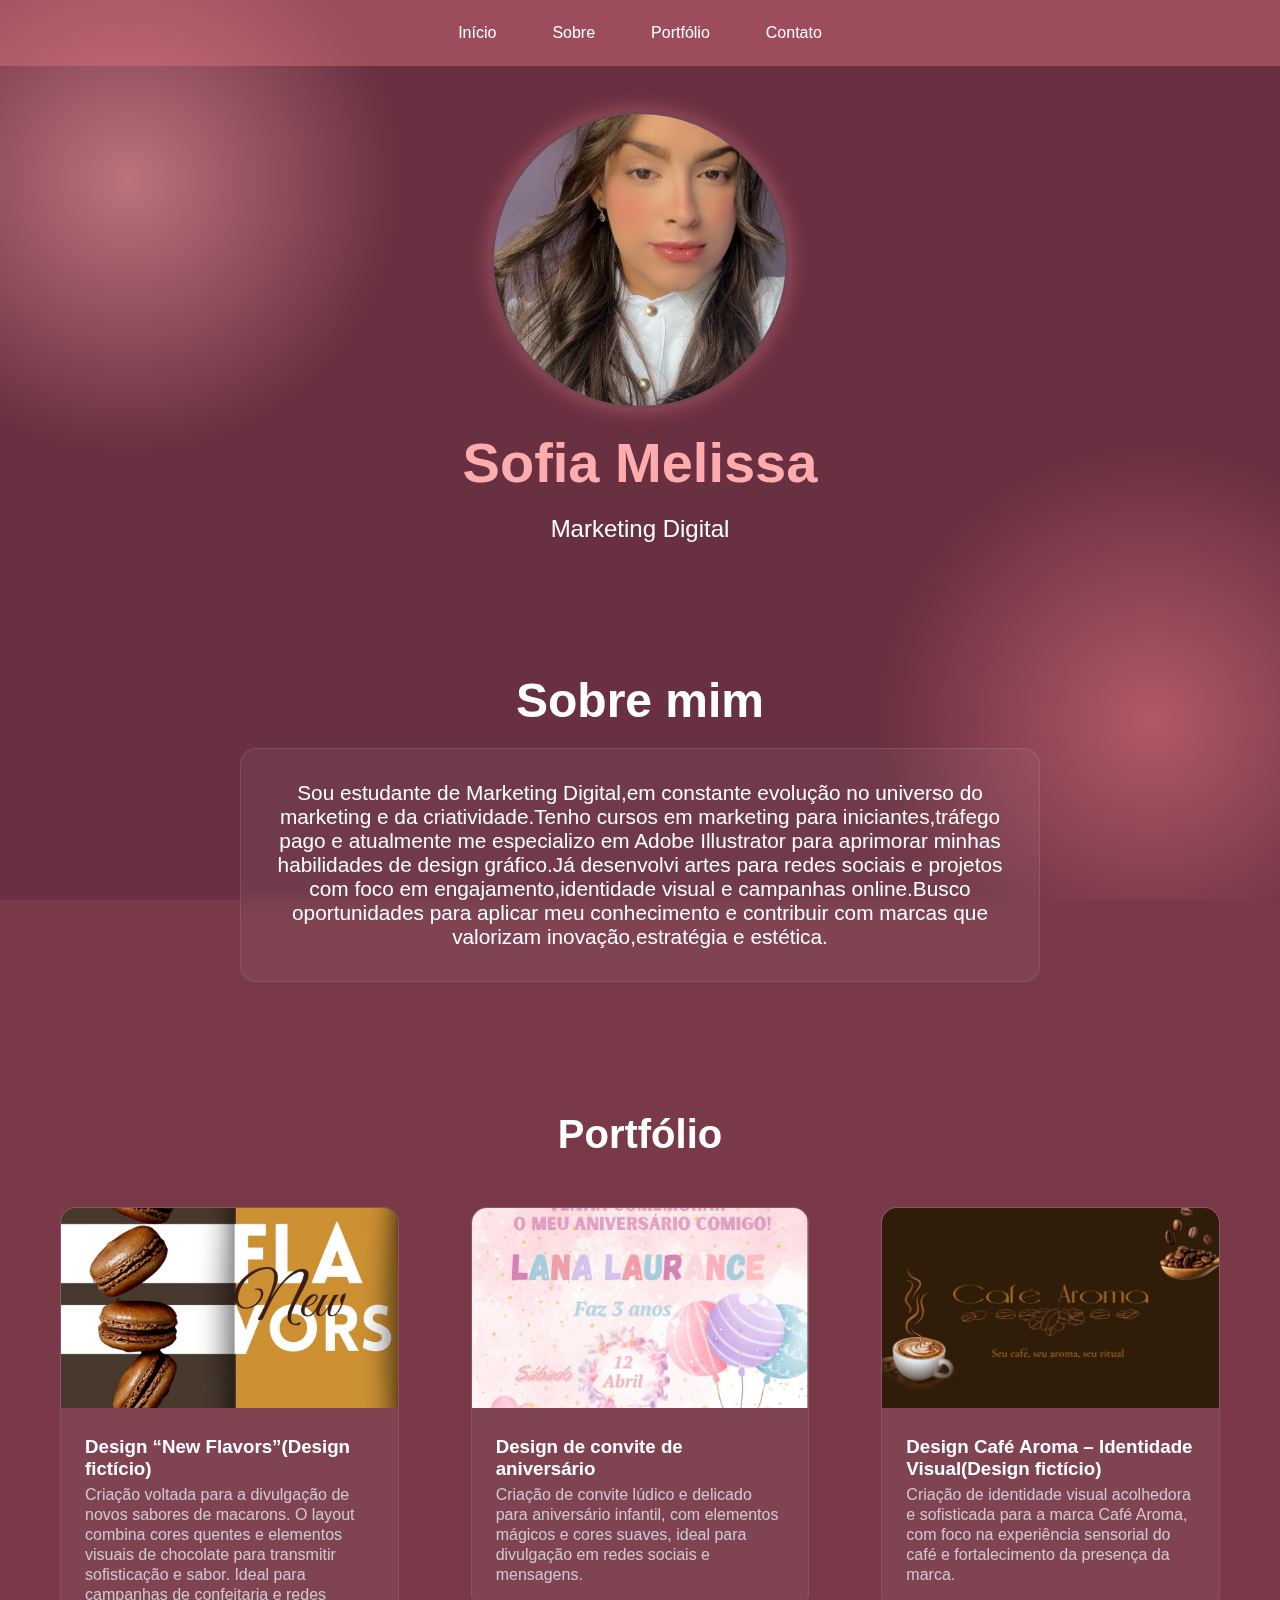
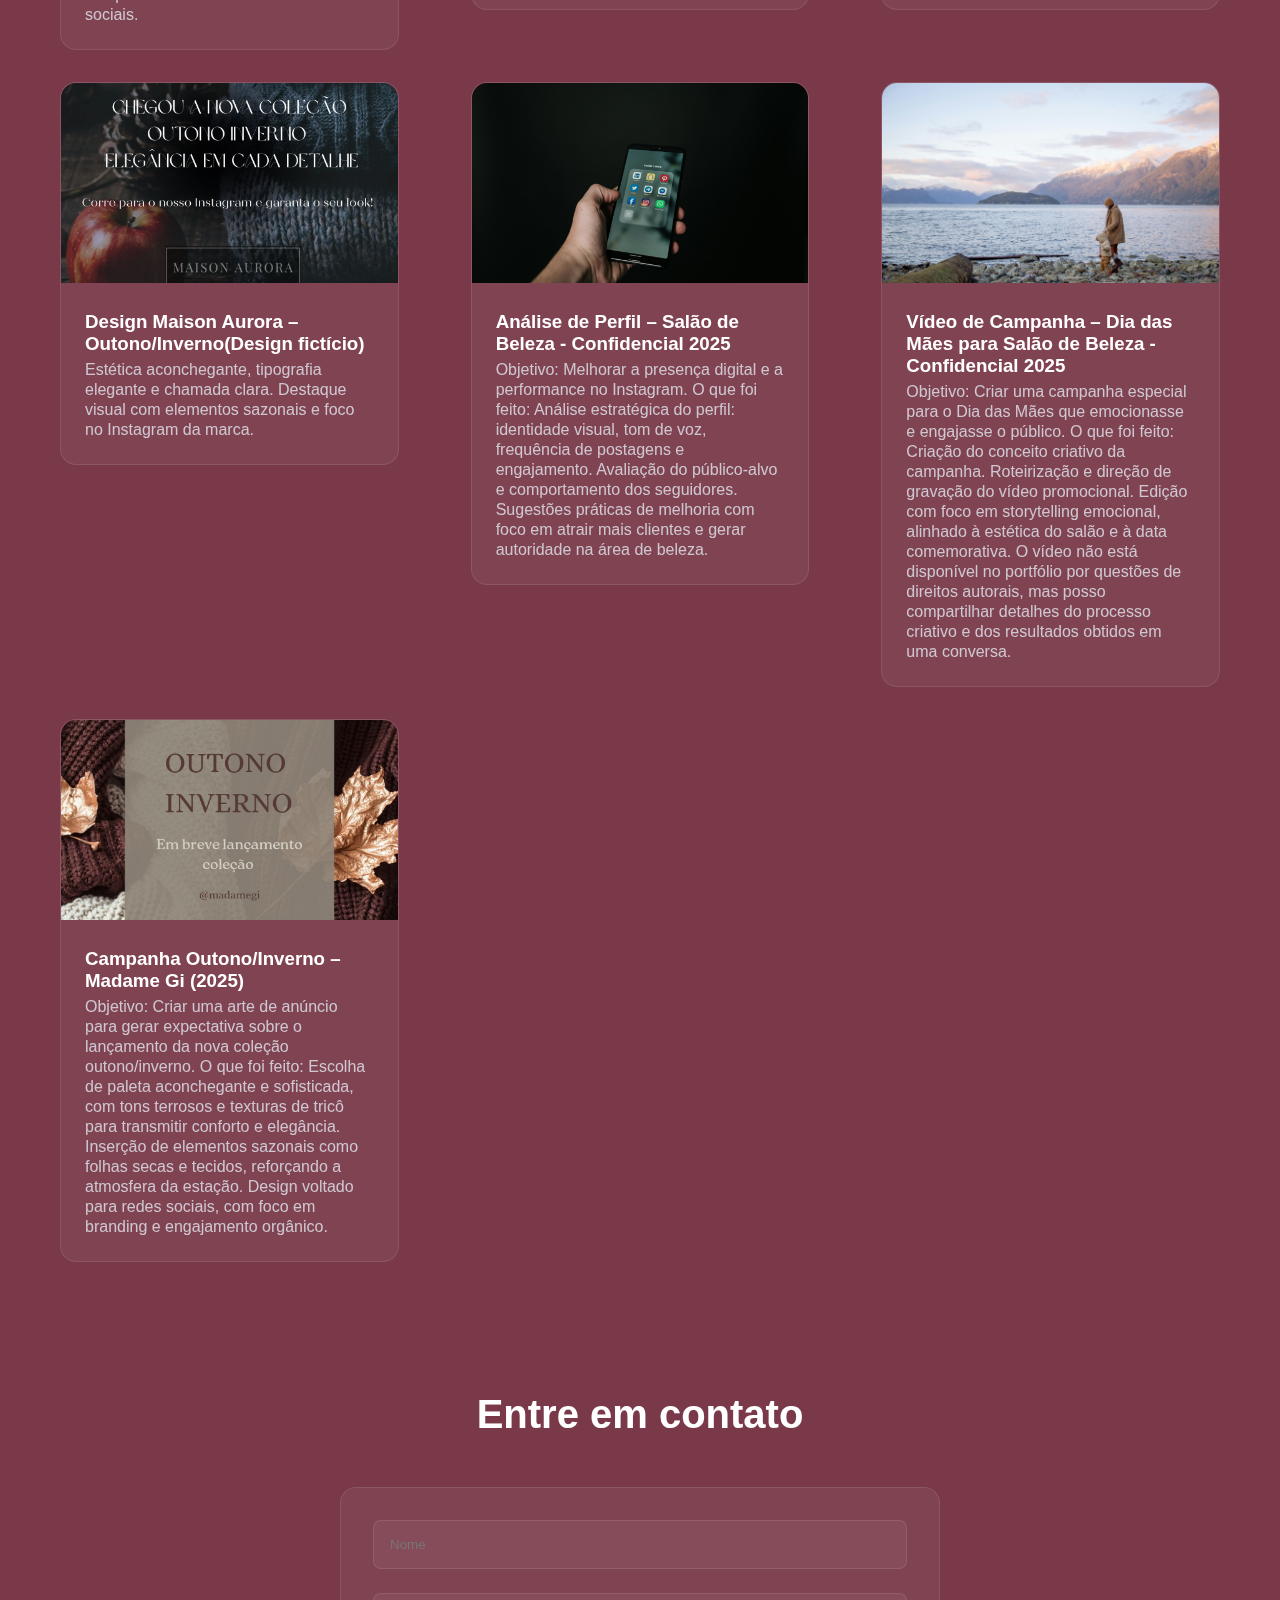
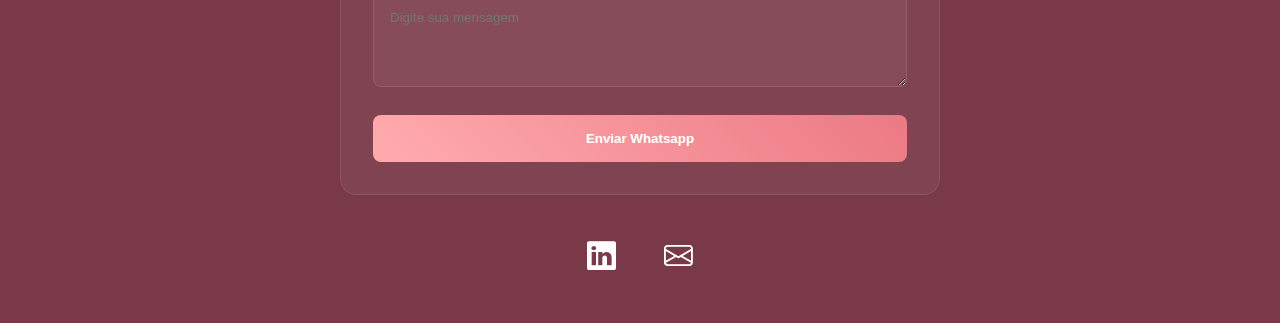
<file: index.html>
<!DOCTYPE html>
<html lang="pt-br"> <!-- Define o idioma do documento como português do Brasil -->

<head>
    <meta charset="UTF-8"> <!-- Define a codificação de caracteres como UTF-8 (suporta acentuação) -->
    <meta name="viewport" content="width=device-width, initial-scale=1.0">
    <!-- Faz com que o layout se ajuste ao tamanho da tela (responsividade) -->

    <link rel="stylesheet" href="style.css"> <!-- Importa o arquivo de estilos CSS -->

    <!-- Importa ícones do Bootstrap Icons via CDN -->
    <link rel="stylesheet" href="https://cdn.jsdelivr.net/npm/bootstrap-icons@1.11.3/font/bootstrap-icons.min.css">

    <title>Projeto portfólio Sofia Melissa</title> <!-- Título da aba do navegador -->
</head>

<body>
    <!-- Div usada para animação ou efeito visual de partículas -->
    <div class="particulas"></div>

    <!-- Navegação principal do site -->
    <nav class="navegacao">
        <ul class="menu">
            <!-- Cada item de menu é um link para uma seção da página -->
            <li><a href="#inicio" class="menu-link">Início</a></li>
            <li><a href="#sobre" class="menu-link">Sobre</a></li>
            <li><a href="#projetos" class="menu-link">Portfólio</a></li>
            <li><a href="#contato" class="menu-link">Contato</a></li>
        </ul>
    </nav>

    <!-- Seção principal (cabeçalho) do portfólio -->
    <main id="inicio" class="cabecalho">
        <!-- Foto do desenvolvedor -->
        <img src="img/sofia foto.jpeg" alt="Foto de Sofia Melissa " class="foto-perfil">

        <!-- Nome do desenvolvedor -->
        <h1>Sofia Melissa</h1>

        <!-- Subtítulo com área de atuação -->
        <p class="cabecalho-sub-titulo">Marketing Digital</p>
    </main>

    <!-- Seção "Sobre mim" -->
    <section id="sobre" class="sobre">
        <h2 class="sobre-titulo">Sobre mim</h2>
        <div class="sobre-caixa">
            <!-- Parágrafo descrevendo a pessoa -->
            <p class="sobre-paragrafo">
                Sou estudante de Marketing Digital,em constante evolução no universo do marketing e da
                criatividade.Tenho cursos em marketing para iniciantes,tráfego pago e atualmente me especializo em Adobe
                Illustrator para aprimorar minhas habilidades de design gráfico.Já desenvolvi artes para redes sociais e
                projetos com foco em engajamento,identidade visual e campanhas online.Busco oportunidades para aplicar
                meu conhecimento e contribuir com marcas que valorizam inovação,estratégia e estética.
            </p>
        </div>
    </section>

    <!-- Seção de projetos -->
    <section id="projetos" class="projetos">
        <h2 class="projetos-titulo">Portfólio</h2>
        <div class="projetos-caixa">

            <!-- Card de projeto individual -->
            <!-- Dica: copie essa div para adicionar outros projetos -->
            <a href="img/projeto flavors.jpeg" target="_blank">
                <div class="projetos-card">
                    <!-- Imagem ilustrativa do projeto -->
                    <img src="img/projeto flavors.jpeg" alt="Design 1" class="projetos-imagem">

                    <!-- Informações do projeto -->
                    <div class="caixa-textos-projeto">
                        <h3 class="info-projetos">Design “New Flavors”(Design fictício)</h3>
                        <p class="paragrafo-projetos">
                            Criação voltada para a divulgação de novos sabores de macarons. O layout combina cores
                            quentes e elementos visuais de chocolate para transmitir sofisticação e sabor. Ideal para
                            campanhas de confeitaria e redes sociais.
                        </p>
                    </div>
                </div>
            </a>

            <a href="img/acac673c-949e-4fef-861f-ca4670ba5179.jpeg" target="_blank">
                <div class="projetos-card">
                    <!-- Imagem ilustrativa do projeto -->
                    <img src="img/acac673c-949e-4fef-861f-ca4670ba5179.jpeg" alt="Design 2" class="projetos-imagem">

                    <!-- Informações do projeto -->
                    <div class="caixa-textos-projeto">
                        <h3 class="info-projetos">Design de convite de aniversário</h3>
                        <p class="paragrafo-projetos">Criação de convite lúdico e delicado para aniversário infantil,
                            com elementos mágicos e cores suaves, ideal para divulgação em redes sociais e mensagens.
                        </p>
                    </div>
                </div>
            </a>

            <a href="img/portfolio2sofia_page-0001.jpg" target="_blank">
                <div class="projetos-card">
                    <!-- Imagem ilustrativa do projeto -->
                    <img src="img/portfolio2sofia_page-0001.jpg" alt="Design 3" class="projetos-imagem">

                    <!-- Informações do projeto -->
                    <div class="caixa-textos-projeto">
                        <h3 class="info-projetos">Design Café Aroma – Identidade Visual(Design fictício)</h3>
                        <p class="paragrafo-projetos">
                            Criação de identidade visual acolhedora e sofisticada para a marca Café Aroma, com foco na
                            experiência sensorial do café e fortalecimento da presença da marca.
                        </p>
                    </div>
                </div>
            </a>

            <a href="img/Maison_Aurora.jpeg" target="_blank">
                <div class="projetos-card">
                    <!-- Imagem ilustrativa do projeto -->
                    <img src="img/Maison_Aurora.jpeg" alt="Design 4" class="projetos-imagem">

                    <!-- Informações do projeto -->
                    <div class="caixa-textos-projeto">
                        <h3 class="info-projetos">Design Maison Aurora – Outono/Inverno(Design fictício)</h3>
                        <p class="paragrafo-projetos">
                            Estética aconchegante, tipografia elegante e chamada clara. Destaque visual com elementos
                            sazonais e foco no Instagram da marca.
                        </p>
                    </div>
                </div>
            </a>

            <a href="" target="_blank">
                <div class="projetos-card">
                    <!-- Imagem ilustrativa do projeto -->
                    <img src="img/pexels-magnus-mueller-1398178-2818118.jpg" alt="Design 1" class="projetos-imagem">

                    <!-- Informações do projeto -->
                    <div class="caixa-textos-projeto">
                        <h3 class="info-projetos">Análise de Perfil – Salão de Beleza - Confidencial 2025
                        </h3>
                        <p class="paragrafo-projetos">

                            Objetivo: Melhorar a presença digital e a performance no Instagram.

                            O que foi feito:
                            Análise estratégica do perfil: identidade visual, tom de voz, frequência de postagens e
                            engajamento.
                            Avaliação do público-alvo e comportamento dos seguidores.
                            Sugestões práticas de melhoria com foco em atrair mais clientes e gerar autoridade na área
                            de beleza.
                        </p>
                    </div>
                </div>
            </a>

            <a href="" target="_blank">
                <div class="projetos-card">
                    <!-- Imagem ilustrativa do projeto -->
                    <img src="img/pexels-tatianasyrikova-3932874.jpg" alt="Design 1" class="projetos-imagem">

                    <!-- Informações do projeto -->
                    <div class="caixa-textos-projeto">
                        <h3 class="info-projetos">Vídeo de Campanha – Dia das Mães para Salão de Beleza - Confidencial
                            2025
                        </h3>
                        <p class="paragrafo-projetos">
                            Objetivo: Criar uma campanha especial para o Dia das Mães que emocionasse e engajasse o
                            público.

                            O que foi feito:
                            Criação do conceito criativo da campanha.
                            Roteirização e direção de gravação do vídeo promocional.
                            Edição com foco em storytelling emocional, alinhado à estética do salão e à data
                            comemorativa.

                            O vídeo não está disponível no portfólio por questões de direitos autorais, mas posso
                            compartilhar detalhes do processo criativo e dos resultados obtidos em uma conversa.
                        </p>
                    </div>
                </div>
            </a>

            <a href="" target="_blank">
                <div class="projetos-card">
                    <!-- Imagem ilustrativa do projeto -->
                    <img src="img/76115b62-b94c-400d-802d-ae33b278a243.jpeg" alt="Design 1" class="projetos-imagem">

                    <!-- Informações do projeto -->
                    <div class="caixa-textos-projeto">
                        <h3 class="info-projetos">Campanha Outono/Inverno – Madame Gi (2025)
                        </h3>
                        <p class="paragrafo-projetos">
                            Objetivo: Criar uma arte de anúncio para gerar expectativa sobre o lançamento da nova
                            coleção outono/inverno.

                            O que foi feito:
                            Escolha de paleta aconchegante e sofisticada, com tons terrosos e texturas de tricô para
                            transmitir conforto e elegância.
                            Inserção de elementos sazonais como folhas secas e tecidos, reforçando a atmosfera da
                            estação.
                            Design voltado para redes sociais, com foco em branding e engajamento orgânico.
                        </p>
                    </div>
                </div>
            </a>



        </div>
    </section>

    <!-- Seção de contato -->
    <section id="contato" class="contato">
        <h2 class="contato-titulo">Entre em contato</h2>

        <!-- Formulário de contato -->
        <form class="formulario-contato" id="formulario" onsubmit="enviarWhats(event)">
            <!-- Campo para o nome -->
            <div class="grupo-form">
                <input placeholder="Nome" class="campo-form" id="nome">
            </div>

            <!-- Campo para a mensagem -->
            <div class="grupo-form">
                <textarea class="campo-form" placeholder="Digite sua mensagem" rows="4" id="mensagem"></textarea>
            </div>

            <!-- Botão de envio (aciona a função enviarWhats no JS) -->
            <button type="submit" class="botao-form">Enviar Whatsapp</button>
        </form>
    </section>

    <!-- Seção com links para redes sociais -->
    <section class="botoes-links">
        <!-- Link para o LinkedIn com ícone -->
        <a href="https://www.linkedin.com/in/sofia-melissa-1abab3231/" target="_blank"><i
                class="bi bi-linkedin"></i></a>

        <!-- Link para e-mail com ícone -->
        <a href="mailto:sofiamelissadasilva@gmail.com"><i class="bi bi-envelope"></i></a>
    </section>

    <!-- Link para o arquivo JavaScript -->
    <script src="script.js"></script>

</body>

</html>
</file>
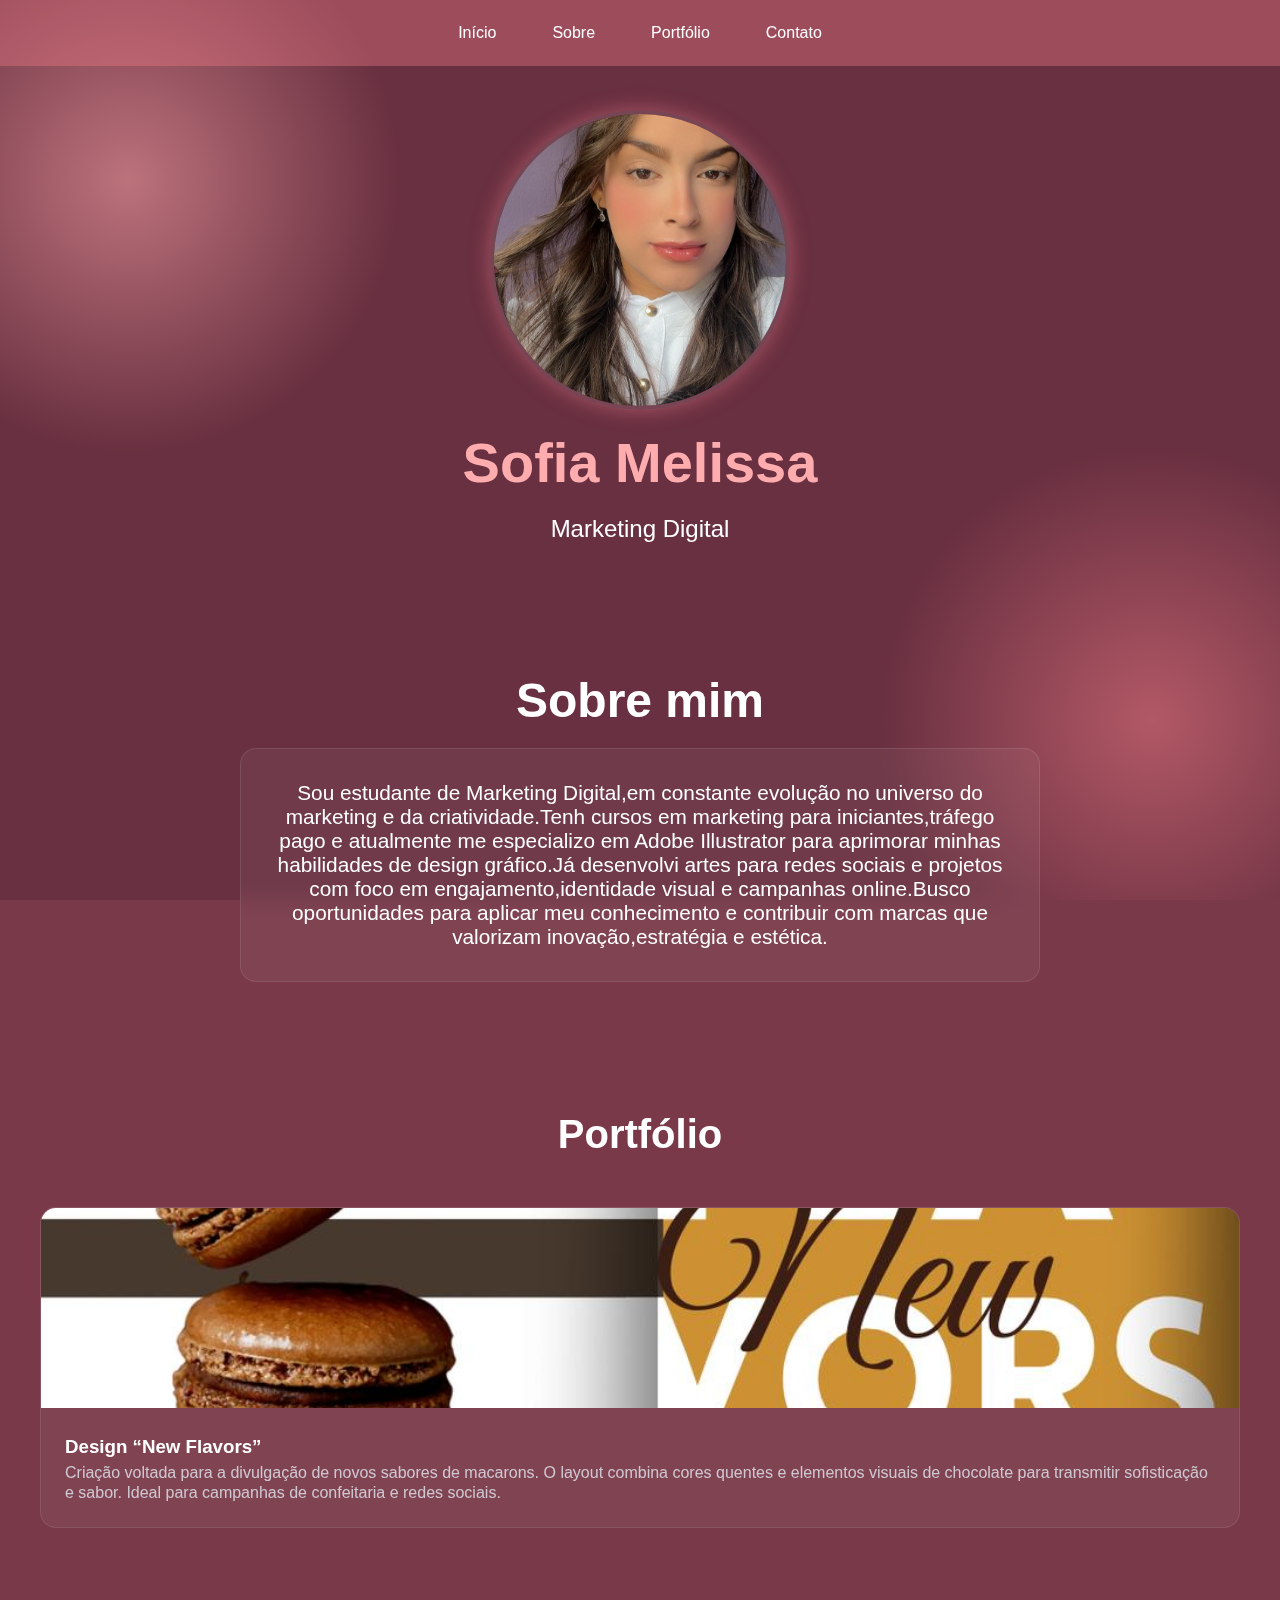
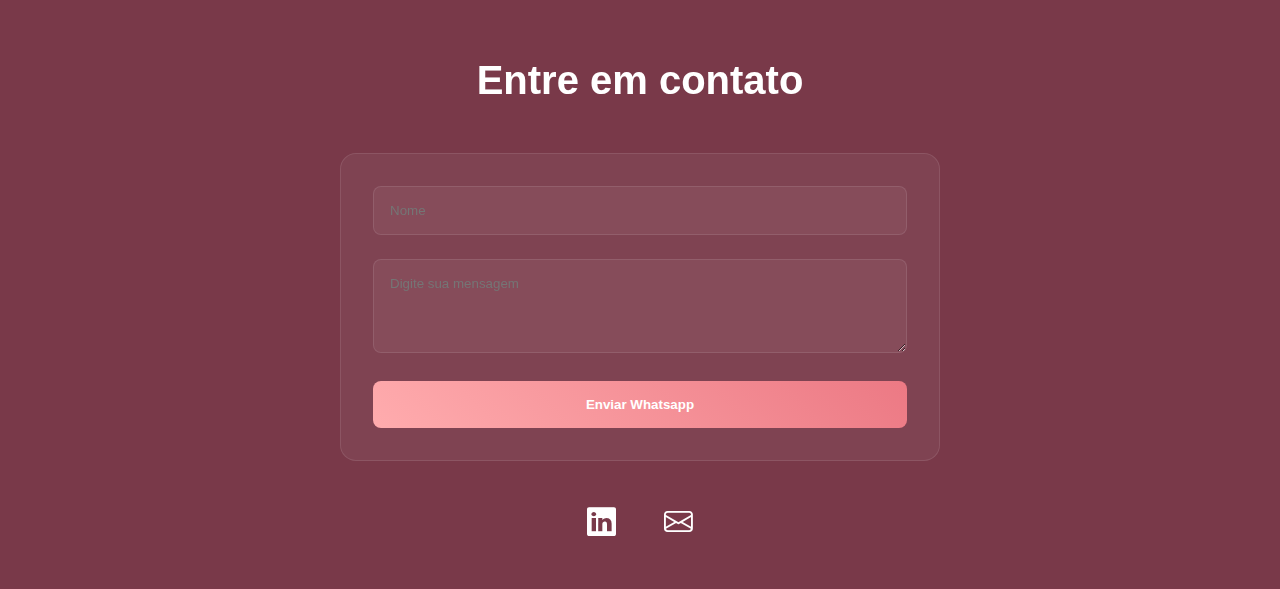
<file: Projeto_portfólio_sofia/index.html>
<!DOCTYPE html>
<html lang="pt-br"> <!-- Define o idioma do documento como português do Brasil -->

<head>
    <meta charset="UTF-8"> <!-- Define a codificação de caracteres como UTF-8 (suporta acentuação) -->
    <meta name="viewport" content="width=device-width, initial-scale=1.0">
    <!-- Faz com que o layout se ajuste ao tamanho da tela (responsividade) -->
    
    <link rel="stylesheet" href="style.css"> <!-- Importa o arquivo de estilos CSS -->
    
    <!-- Importa ícones do Bootstrap Icons via CDN -->
    <link rel="stylesheet" href="https://cdn.jsdelivr.net/npm/bootstrap-icons@1.11.3/font/bootstrap-icons.min.css">
    
    <title>Projeto portfólio Sofia Melissa</title> <!-- Título da aba do navegador -->
</head>

<body>
    <!-- Div usada para animação ou efeito visual de partículas -->
    <div class="particulas"></div>

    <!-- Navegação principal do site -->
    <nav class="navegacao">
        <ul class="menu">
            <!-- Cada item de menu é um link para uma seção da página -->
            <li><a href="#inicio" class="menu-link">Início</a></li>
            <li><a href="#sobre" class="menu-link">Sobre</a></li>
            <li><a href="#projetos" class="menu-link">Portfólio</a></li>
            <li><a href="#contato" class="menu-link">Contato</a></li>
        </ul>
    </nav>

    <!-- Seção principal (cabeçalho) do portfólio -->
    <main id="inicio" class="cabecalho">
        <!-- Foto do desenvolvedor -->
        <img src="img/sofia foto.jpeg" alt="Foto de Sofia Melissa " class="foto-perfil">
        
        <!-- Nome do desenvolvedor -->
        <h1>Sofia Melissa</h1>
        
        <!-- Subtítulo com área de atuação -->
        <p class="cabecalho-sub-titulo">Marketing Digital</p>
    </main>

    <!-- Seção "Sobre mim" -->
    <section id="sobre" class="sobre">
        <h2 class="sobre-titulo">Sobre mim</h2>
        <div class="sobre-caixa">
            <!-- Parágrafo descrevendo a pessoa -->
            <p class="sobre-paragrafo">
                Sou estudante de Marketing Digital,em constante evolução no universo do marketing e da criatividade.Tenh cursos em marketing para iniciantes,tráfego pago e atualmente me especializo em Adobe Illustrator para aprimorar minhas habilidades de design gráfico.Já desenvolvi artes para redes sociais e projetos com foco em engajamento,identidade visual e campanhas online.Busco oportunidades para aplicar meu conhecimento e contribuir com marcas que valorizam inovação,estratégia e estética.
            </p>
        </div>
    </section>

    <!-- Seção de projetos -->
    <section id="projetos" class="projetos">
        <h2 class="projetos-titulo">Portfólio</h2>
        <div class="projetos-caixa">

            <!-- Card de projeto individual -->
            <!-- Dica: copie essa div para adicionar outros projetos -->
            <div class="projetos-card" href="img/projeto flavors.jpeg" target="_blank">
                <!-- Imagem ilustrativa do projeto -->
                <img src="img/projeto flavors.jpeg" alt="Design 1" class="projetos-imagem">
                
                <!-- Informações do projeto -->
                <div class="caixa-textos-projeto">
                    <h3 class="info-projetos">Design “New Flavors”</h3>
                    <p class="paragrafo-projetos">Criação voltada para a divulgação de novos sabores de macarons. O layout combina cores quentes e elementos visuais de chocolate para transmitir sofisticação e sabor. Ideal para campanhas de confeitaria e redes sociais.</p>
                </div>
            </div>

        </div>
    </section>

    <!-- Seção de contato -->
    <section id="contato" class="contato">
        <h2 class="contato-titulo">Entre em contato</h2>
        
        <!-- Formulário de contato -->
        <form class="formulario-contato" id="formulario" onsubmit="enviarWhats(event)">
            <!-- Campo para o nome -->
            <div class="grupo-form">
                <input placeholder="Nome" class="campo-form" id="nome">
            </div>

            <!-- Campo para a mensagem -->
            <div class="grupo-form">
                <textarea class="campo-form" placeholder="Digite sua mensagem" rows="4" id="mensagem"></textarea>
            </div>

            <!-- Botão de envio (aciona a função enviarWhats no JS) -->
            <button type="submit" class="botao-form">Enviar Whatsapp</button>
        </form>
    </section>

    <!-- Seção com links para redes sociais -->
    <section class="botoes-links">
        <!-- Link para o LinkedIn com ícone -->
        <a href="https://www.linkedin.com/in/sofia-melissa-1abab3231/" target="_blank"><i class="bi bi-linkedin"></i></a>
        
        <!-- Link para e-mail com ícone -->
        <a href="mailto:sofiamelissadasilva@gmail.com"><i class="bi bi-envelope"></i></a>
    </section>

    <!-- Link para o arquivo JavaScript -->
    <script src="script.js"></script>

</body>

</html>
</file>
<file: style.css>
/* Reset de margens e paddings, define fonte padrão e modelo de caixa */
* {
    margin: 0;
    padding: 0;
    box-sizing: border-box;
    font-family: Verdana, Geneva, Tahoma, sans-serif;
}

/* Suaviza a rolagem ao navegar pelas âncoras */
html {
    scroll-behavior: smooth;
}

/* Definição de variáveis CSS para facilitar manutenção de cores */
:root {
    --cor-primaria: #ffacae;
    --cor-secundaria: #ec7984;
    --escuro: #793949;
    --mais-escuro: #5b293a;
    --claro: #FFFFFF;
    --vidro: rgba(255, 255, 255, 0.1);
}

/* Cor de fundo e texto do body */
body {
    background-color: var(--escuro);
    color: var(--claro);
}

/* Barra de navegação fixa no topo com fundo semitransparente */
.navegacao {
    position: fixed;
    top: 0;
    background: rgba(236, 121, 132, 0.4);
    width: 100%;
    z-index: 100;
    padding: 1.5rem;
}

/* Estilo do menu da navbar */
.menu {
    display: flex;
    justify-content: center;
    list-style: none;
    gap: 1rem;
}

/* Links do menu */
.menu-link {
    text-decoration: none;
    color: var(--claro);
    font-weight: 500;
    position: relative;
    padding: 0.5rem 0;
}

/* Linha animada que aparece abaixo do link ao passar o mouse */
.menu-link::after {
    content: '';
    height: 2px;
    width: 0;
    position: absolute;
    bottom: 0;
    left: 0;
    background: linear-gradient(90deg, var(--cor-primaria), var(--cor-secundaria));
    transition: width 0.5s ease;
}

.menu-link:hover::after {
    width: 100%;
}

/* Estilo da seção principal com a foto e nome */
.cabecalho {
    min-height: 60vh;
    padding: 110px 30px 50px 30px;
    display: flex;
    justify-content: center;
    align-items: center;
    flex-direction: column;
}

/* Estilização da foto de perfil */
.foto-perfil {
    width: 300px;
    height: 300px;
    object-fit: cover;
    border-radius: 50%;;
    border: 4px solid var(--vidro);
    box-shadow: 0 0 20px rgba(236, 121, 132, 0.5);
    border-radius: 50%;
    border: 4px solid var(--vidro); 
    animation: flutuar 5s ease-in-out infinite; /* animação de flutuação */
}

/* Título principal (nome) */
h1 {
    font-size: 3.5rem;
    color: var(--cor-primaria);
    font-weight: bold;
    margin: 20px;
    text-align: center;
}

/* Subtítulo com cargo */
.cabecalho-sub-titulo {
    font-size: 1.5rem;
    text-align: center;
    color: var(--claro);
}

/* Seção Sobre */
.sobre {
    padding: 80px 30px 50px 30px;
}

.sobre-titulo {
    font-size: 3rem;
    color: var(--claro);
    text-align: center;
    margin-bottom: 20px;
}

/* Caixa com efeito de vidro */
.sobre-caixa {
    padding: 2rem;
    max-width: 800px;
    margin: 0 auto;
    border-radius: 16px;
    border: 1px solid var(--vidro);
    backdrop-filter: blur(10px);
    background: rgba(255, 255, 255, 0.05);
}

.sobre-paragrafo {
    text-align: center;
    font-size: 1.3rem;
}

/* Seção Projetos */
.projetos {
    padding: 80px 30px 50px 30px;
}

/* Grid responsivo dos cards */
.projetos-caixa {
    display: grid;
    grid-template-columns: repeat(auto-fit, minmax(300px, 1fr));
    gap: 2rem;
    max-width: 1200px;
    margin: 0 auto;
}

/* Estilo dos cards de projetos */
.projetos-card {
    background: rgba(255, 255, 255, 0.05);
    border-radius: 16px;
    backdrop-filter: blur(5px);
    border: 1px solid var(--vidro);
    overflow: hidden;
    transition: all 0.9s ease;
    cursor: pointer;
}

/* Efeito ao passar o mouse sobre os cards */
.projetos-card:hover {
    box-shadow: 0 10px 20px rgba(236, 121, 132, 0.2);
    transform: translateY(-10px) scale(1.03);    
}

.projetos-titulo {
    text-align: center;
    font-size: 2.5rem;
    margin-bottom: 50px;
}

.projetos-imagem {
    height: 200px;
    width: 100%;
    object-fit: cover;
}

.caixa-textos-projeto {
    padding: 1.5rem;
}

.paragrafo-projetos {
    color: rgba(226, 232, 240, 0.8);
    line-height: 1.25rem;
}

.info-projetos {
    margin-bottom: 5px;
}

/* Seção Contato */
.contato {
    padding: 80px 30px 20px 30px;
}

.contato-titulo {
    text-align: center;
    font-size: 2.5rem;
    margin-bottom: 50px;
}

/* Estilização do formulário */
.formulario-contato {
    max-width: 600px;
    margin: 0 auto;
    background: rgba(255, 255, 255, 0.05);
    backdrop-filter: blur(5px);
    padding: 2rem;
    border: 1px solid var(--vidro);
    border-radius: 16px;
}

/* Campos de input e textarea */
.campo-form {
    width: 100%;
    padding: 1rem;
    background: rgba(255, 255, 255, 0.05);
    border-radius: 8px;
    color: var(--claro);
    border: 1px solid var(--vidro);
    outline: none;
}

/* Destaque ao focar nos campos */
.campo-form:focus {
    border-color: var(--cor-secundaria);
    box-shadow: 0 0 10px rgba(236, 121, 132, 0.3);
}

.grupo-form {
    margin-bottom: 1.5rem;
}

/* Botão de envio */
.botao-form {
    color: var(--claro);
    background: linear-gradient(45deg, var(--cor-primaria), var(--cor-secundaria));
    padding: 1rem 2rem;
    border: none;
    border-radius: 8px;
    cursor: pointer;
    font-weight: bold;
    width: 100%;
    transition: all 0.5s ease;
}

.botao-form:hover {
    transform: translateY(-4px);
    box-shadow: 0 5px 15px rgba(236, 121, 132, 0.3);
}

/* Fundo com partículas decorativas */
.particulas {
    position: fixed;
    top: 0;
    left: 0;
    width: 100%;
    height: 100%;
    z-index: -1;
    opacity: 0.5;
    background: 
        radial-gradient(circle at 10% 20%, var(--cor-primaria) 0%, transparent 20%),
        radial-gradient(circle at 90% 80%, var(--cor-secundaria) 0%, transparent 20%),
        var(--mais-escuro);
}

/* Animação de flutuar */
@keyframes flutuar {
    0%, 100% {
        transform: translateY(0);
    }
    50% {
        transform: translateY(-20px);
    }
}

/* Seção com ícones de redes sociais */
.botoes-links {
    padding: 25px 30px 50px 30px;
    font-size: 1.8rem;
    text-align: center;
}

/* Links com ícones */
a {
    text-decoration: none;
    color: var(--claro);
    cursor: pointer;  
    margin: 0 20px; 
}
</file>
<file: Projeto_portfólio_sofia/style.css>
/* Reset de margens e paddings, define fonte padrão e modelo de caixa */
* {
    margin: 0;
    padding: 0;
    box-sizing: border-box;
    font-family: Verdana, Geneva, Tahoma, sans-serif;
}

/* Suaviza a rolagem ao navegar pelas âncoras */
html {
    scroll-behavior: smooth;
}

/* Definição de variáveis CSS para facilitar manutenção de cores */
:root {
    --cor-primaria: #ffacae;
    --cor-secundaria: #ec7984;
    --escuro: #793949;
    --mais-escuro: #5b293a;
    --claro: #FFFFFF;
    --vidro: rgba(255, 255, 255, 0.1);
}

/* Cor de fundo e texto do body */
body {
    background-color: var(--escuro);
    color: var(--claro);
}

/* Barra de navegação fixa no topo com fundo semitransparente */
.navegacao {
    position: fixed;
    top: 0;
    background: rgba(236, 121, 132, 0.4);
    width: 100%;
    z-index: 100;
    padding: 1.5rem;
}

/* Estilo do menu da navbar */
.menu {
    display: flex;
    justify-content: center;
    list-style: none;
    gap: 1rem;
}

/* Links do menu */
.menu-link {
    text-decoration: none;
    color: var(--claro);
    font-weight: 500;
    position: relative;
    padding: 0.5rem 0;
}

/* Linha animada que aparece abaixo do link ao passar o mouse */
.menu-link::after {
    content: '';
    height: 2px;
    width: 0;
    position: absolute;
    bottom: 0;
    left: 0;
    background: linear-gradient(90deg, var(--cor-primaria), var(--cor-secundaria));
    transition: width 0.5s ease;
}

.menu-link:hover::after {
    width: 100%;
}

/* Estilo da seção principal com a foto e nome */
.cabecalho {
    min-height: 60vh;
    padding: 110px 30px 50px 30px;
    display: flex;
    justify-content: center;
    align-items: center;
    flex-direction: column;
}

/* Estilização da foto de perfil */
.foto-perfil {
    width: 300px;
    height: 300px;
    object-fit: cover;
    border-radius: 50%;;
    border: 4px solid var(--vidro);
    box-shadow: 0 0 20px rgba(236, 121, 132, 0.5);
    border-radius: 50%;
    border: 4px solid var(--vidro); 
    animation: flutuar 5s ease-in-out infinite; /* animação de flutuação */
}

/* Título principal (nome) */
h1 {
    font-size: 3.5rem;
    color: var(--cor-primaria);
    font-weight: bold;
    margin: 20px;
    text-align: center;
}

/* Subtítulo com cargo */
.cabecalho-sub-titulo {
    font-size: 1.5rem;
    text-align: center;
    color: var(--claro);
}

/* Seção Sobre */
.sobre {
    padding: 80px 30px 50px 30px;
}

.sobre-titulo {
    font-size: 3rem;
    color: var(--claro);
    text-align: center;
    margin-bottom: 20px;
}

/* Caixa com efeito de vidro */
.sobre-caixa {
    padding: 2rem;
    max-width: 800px;
    margin: 0 auto;
    border-radius: 16px;
    border: 1px solid var(--vidro);
    backdrop-filter: blur(10px);
    background: rgba(255, 255, 255, 0.05);
}

.sobre-paragrafo {
    text-align: center;
    font-size: 1.3rem;
}

/* Seção Projetos */
.projetos {
    padding: 80px 30px 50px 30px;
}

/* Grid responsivo dos cards */
.projetos-caixa {
    display: grid;
    grid-template-columns: repeat(auto-fit, minmax(300px, 1fr));
    gap: 2rem;
    max-width: 1200px;
    margin: 0 auto;
}

/* Estilo dos cards de projetos */
.projetos-card {
    background: rgba(255, 255, 255, 0.05);
    border-radius: 16px;
    backdrop-filter: blur(5px);
    border: 1px solid var(--vidro);
    overflow: hidden;
    transition: all 0.9s ease;
    cursor: pointer;
}

/* Efeito ao passar o mouse sobre os cards */
.projetos-card:hover {
    box-shadow: 0 10px 20px rgba(236, 121, 132, 0.2);
    transform: translateY(-10px) scale(1.03);    
}

.projetos-titulo {
    text-align: center;
    font-size: 2.5rem;
    margin-bottom: 50px;
}

.projetos-imagem {
    height: 200px;
    width: 100%;
    object-fit: cover;
}

.caixa-textos-projeto {
    padding: 1.5rem;
}

.paragrafo-projetos {
    color: rgba(226, 232, 240, 0.8);
    line-height: 1.25rem;
}

.info-projetos {
    margin-bottom: 5px;
}

/* Seção Contato */
.contato {
    padding: 80px 30px 20px 30px;
}

.contato-titulo {
    text-align: center;
    font-size: 2.5rem;
    margin-bottom: 50px;
}

/* Estilização do formulário */
.formulario-contato {
    max-width: 600px;
    margin: 0 auto;
    background: rgba(255, 255, 255, 0.05);
    backdrop-filter: blur(5px);
    padding: 2rem;
    border: 1px solid var(--vidro);
    border-radius: 16px;
}

/* Campos de input e textarea */
.campo-form {
    width: 100%;
    padding: 1rem;
    background: rgba(255, 255, 255, 0.05);
    border-radius: 8px;
    color: var(--claro);
    border: 1px solid var(--vidro);
    outline: none;
}

/* Destaque ao focar nos campos */
.campo-form:focus {
    border-color: var(--cor-secundaria);
    box-shadow: 0 0 10px rgba(236, 121, 132, 0.3);
}

.grupo-form {
    margin-bottom: 1.5rem;
}

/* Botão de envio */
.botao-form {
    color: var(--claro);
    background: linear-gradient(45deg, var(--cor-primaria), var(--cor-secundaria));
    padding: 1rem 2rem;
    border: none;
    border-radius: 8px;
    cursor: pointer;
    font-weight: bold;
    width: 100%;
    transition: all 0.5s ease;
}

.botao-form:hover {
    transform: translateY(-4px);
    box-shadow: 0 5px 15px rgba(236, 121, 132, 0.3);
}

/* Fundo com partículas decorativas */
.particulas {
    position: fixed;
    top: 0;
    left: 0;
    width: 100%;
    height: 100%;
    z-index: -1;
    opacity: 0.5;
    background: 
        radial-gradient(circle at 10% 20%, var(--cor-primaria) 0%, transparent 20%),
        radial-gradient(circle at 90% 80%, var(--cor-secundaria) 0%, transparent 20%),
        var(--mais-escuro);
}

/* Animação de flutuar */
@keyframes flutuar {
    0%, 100% {
        transform: translateY(0);
    }
    50% {
        transform: translateY(-20px);
    }
}

/* Seção com ícones de redes sociais */
.botoes-links {
    padding: 25px 30px 50px 30px;
    font-size: 1.8rem;
    text-align: center;
}

/* Links com ícones */
a {
    text-decoration: none;
    color: var(--claro);
    cursor: pointer;  
    margin: 0 20px; 
}
</file>
